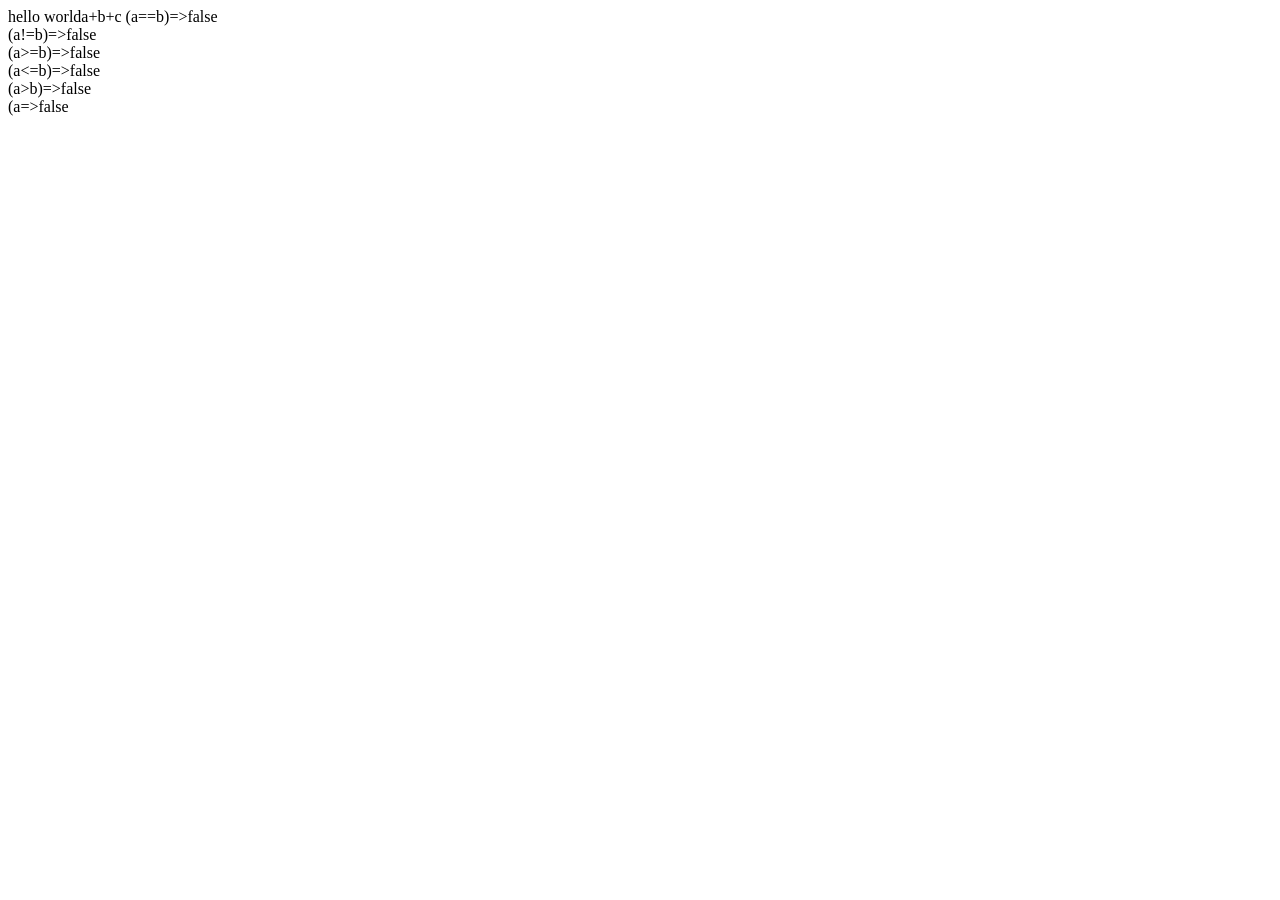
<file: index.html>
<!DOCTYPE html>
<html lang="en">
<head>
  <meta charset="UTF-8">
  <meta name="viewport" content="width=device-width, initial-scale=1.0">
  <title>LINKING</title>
</head>
<body>
  <div id="para"></div>
    <script src="./script.js"></script>
    <script src="./operator.js"></script>
    <script src="./loop.js"></script>
    <script src="./object.js"></script>
    <script src="./function.js"></script>
    <script src="./array.js"></script>


    
    <!--<button onclick="myFunction()">Try it</button>


    <p> click the following button to call the function</p>


    <form>
      <input type="button" onclick="sayHello('zara',7)" value ="SAY HELLO">
    </form>


    <p>use different parameter inside the function and then try ...</p>--->



</body>
</html>
</file>
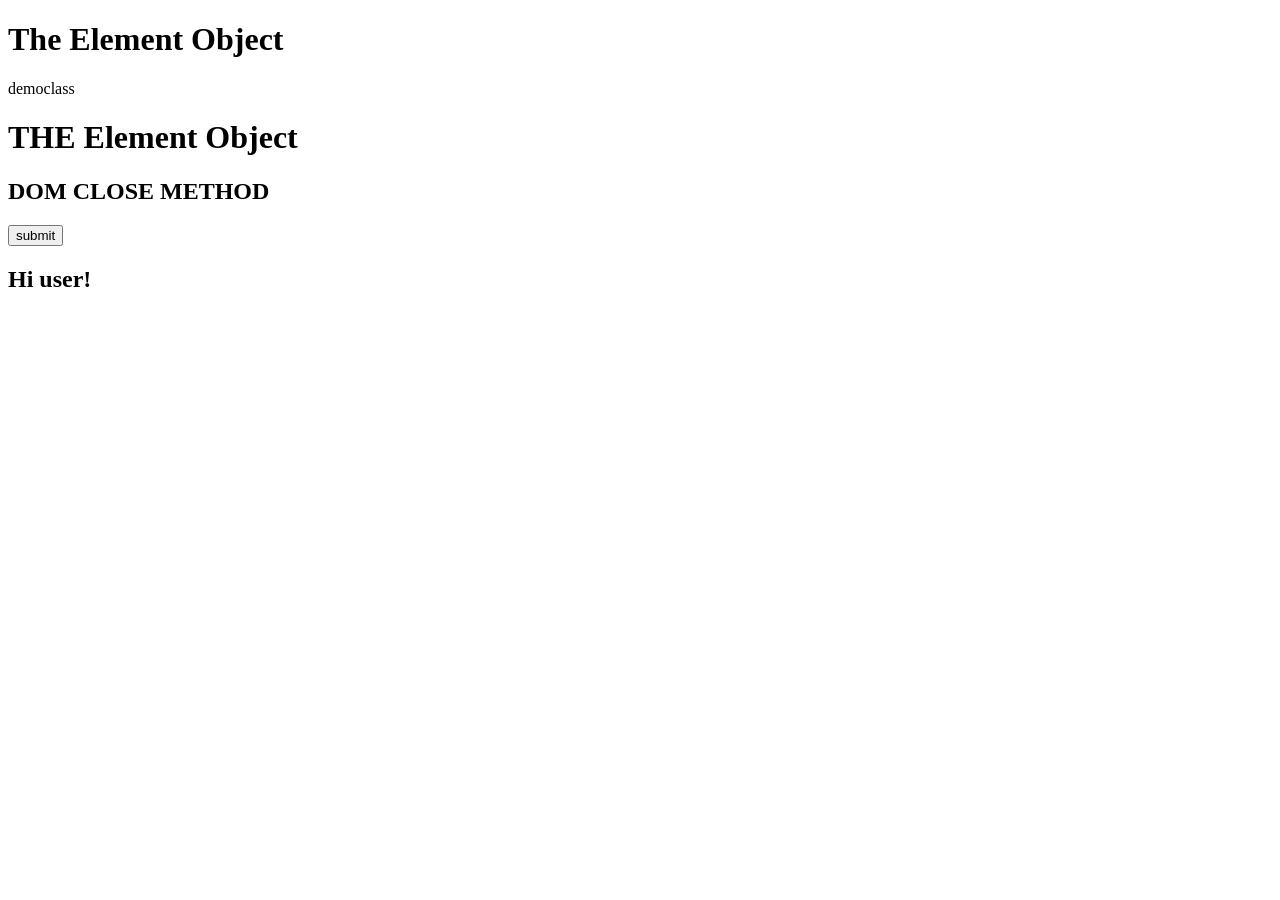
<file: DOM.html>
<!DOCTYPE html>
<html lang="en">
<head>
  <meta charset="UTF-8">
  <meta name="viewport" content="width=device-width, initial-scale=1.0">
  <title>Document</title>
</head>
<body>
  <h1 id="myH1" class="democlass"> The Element Object</h1>
<p id="demo"> </p>
<script>

const element = document.getElementById("myH1");
let text= element.getAttribute("class");
document.getElementById("demo").innerHTML=text;
</script>

<h1 id="myH1"> THE Element Object</h1>
<script>
function myfunction(){
  document.getElementById("myH1").setAttribute("class", "democlass");
} 
</script>


<h2> DOM CLOSE METHOD</h2>
<button onclick="practice()">submit</button> 
<script>
function practice(){
  document.open();
  document.write("<h1>practice</h1>");
  document.close();
}
</script>


<h2 id="text">Hi user!</h2>

<script>
const x=document.queryselector('input');
x.addEventListener('focus', onhandlefocus);
x.addEventListener('blur', onhandlefocus);

functiononhandlefocus(){x.style.background="red";}

function
onhandleblur(){x.style.backgroung="yellow";
  x.style.borderColor="blue";
}

</body>
</html>
</file>
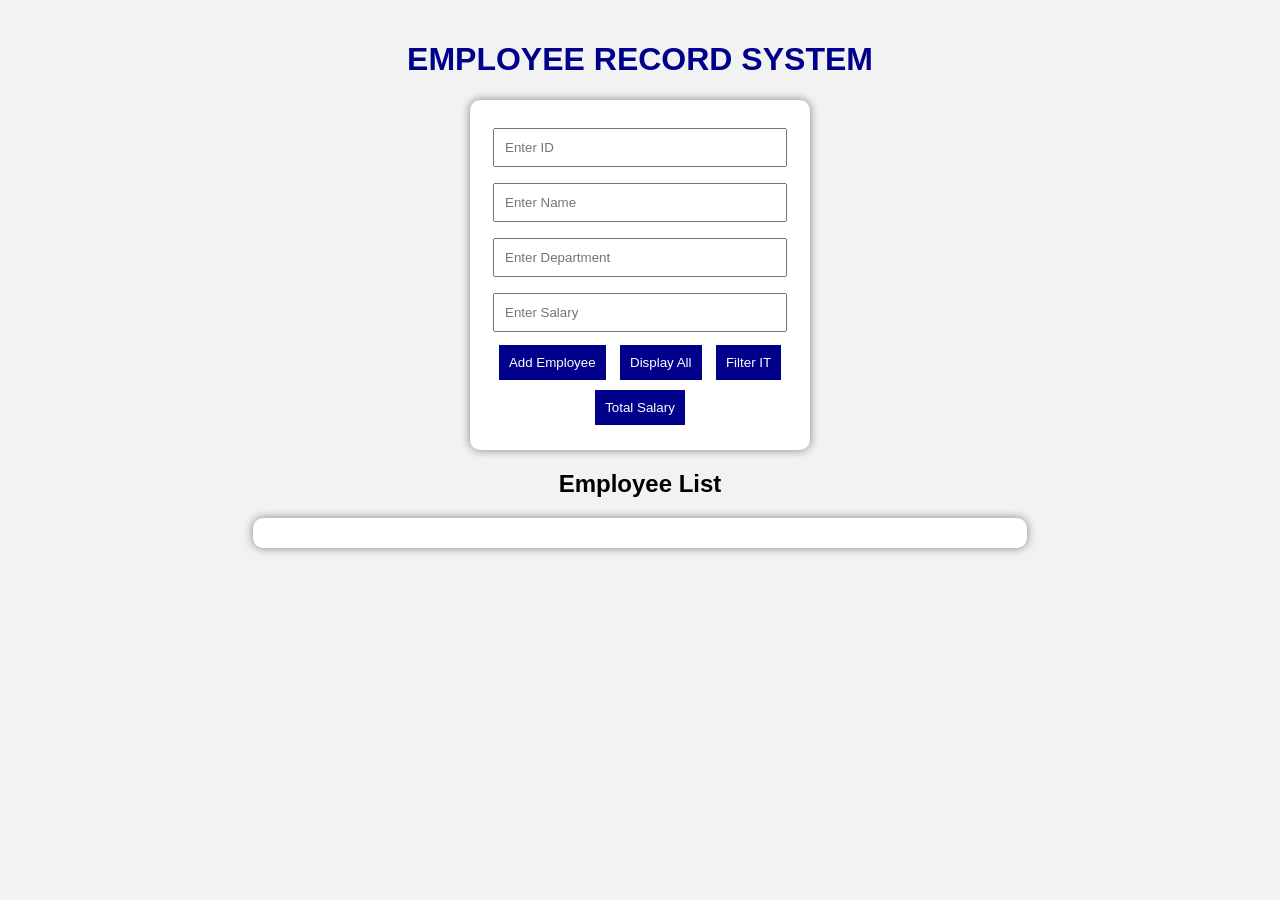
<file: PRACTICAL MT-1/experiment.html>
<!DOCTYPE html>
<html>
<head>
    <title>Employee Record</title>
    <link rel="stylesheet" href="experiment.css">
</head>
<body>

    <h1>EMPLOYEE RECORD SYSTEM</h1>

    <div class="form-box">
        <input type="text" id="id" placeholder="Enter ID">
        <input type="text" id="name" placeholder="Enter Name">
        <input type="text" id="department" placeholder="Enter Department">
        <input type="number" id="salary" placeholder="Enter Salary">

        <button onclick="addEmployee()">Add Employee</button>
        <button onclick="displayEmployees()">Display All</button>
        <button onclick="filterEmployees()">Filter IT</button>
        <button onclick="calculateSalary()">Total Salary</button>
    </div>

    <h2>Employee List</h2>
    <div id="output"></div>

    <script src="experiment.js"></script>
</body>
</html>
</file>
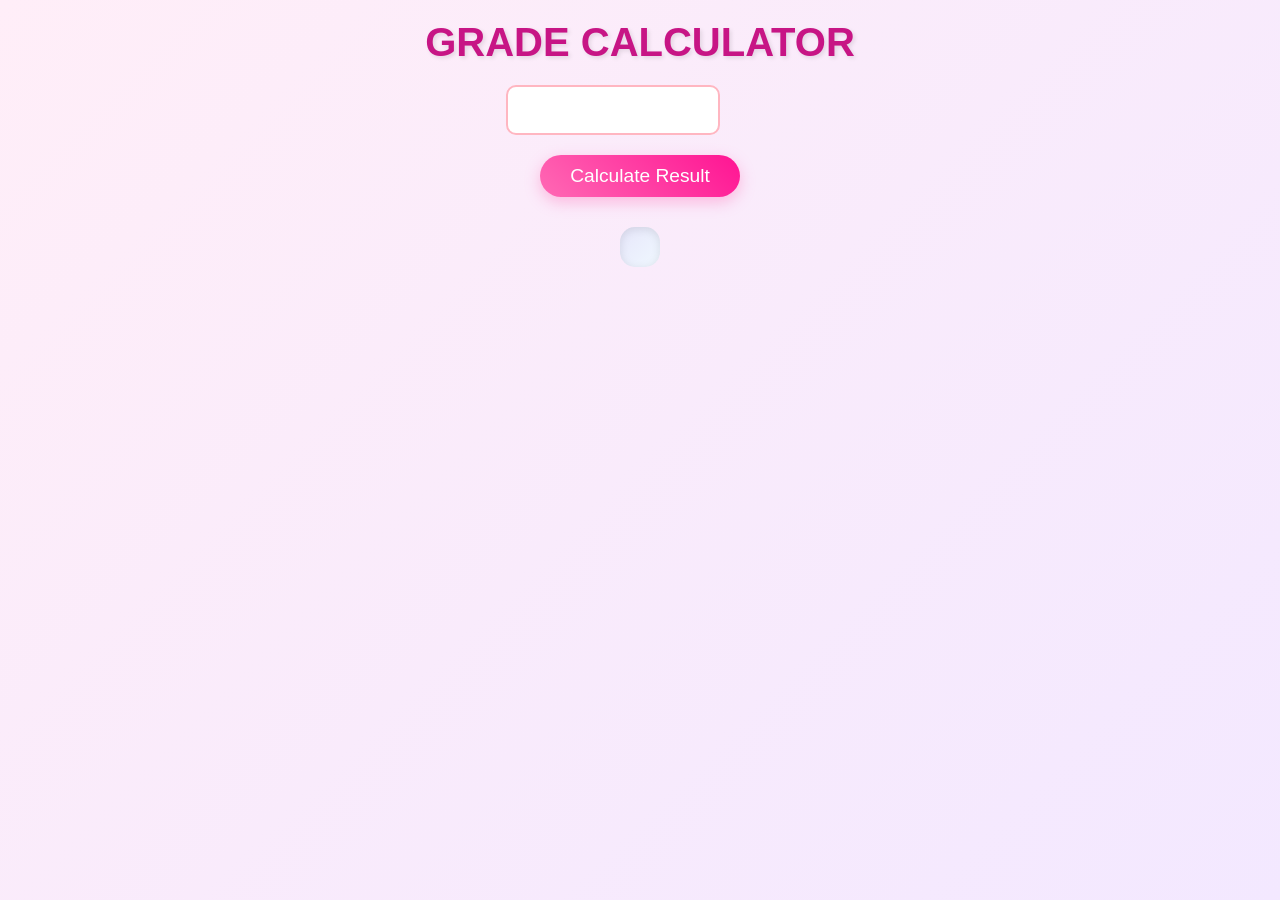
<file: practical/experiment1.html>
<!DOCTYPE html>
<html lang="en">
<head>
  <meta charset="UTF-8">
  <meta name="viewport" content="width=device-width, initial-scale=1.0">
  <title>Grade Calculator</title>
  <style>
        * {
            margin: 0;
            padding: 0;
            box-sizing: border-box;
        }

        body {
            font-family: 'Arial', sans-serif;
            background: linear-gradient(135deg, #ffeef8, #f3e8ff);
            min-height: 100vh;
            display: flex;
            flex-direction: column;
            align-items: center;
            padding: 20px;
        }

        h1 {
            color: #c71585;
            font-size: 2.5em;
            margin-bottom: 20px;
            text-shadow: 2px 2px 4px rgba(0,0,0,0.1);
        }

        .container {
            background: rgba(255, 255, 255, 0.9);
            padding: 30px;
            border-radius: 20px;
            box-shadow: 0 10px 30px rgba(0,0,0,0.2);
            text-align: center;
            max-width: 500px;
            width: 100%;
        }

        label {
            display: block;
            margin: 15px 0 5px;
            color: #8b008b;
            font-weight: bold;
            font-size: 1.1em;
        }

        input[type="number"] {
            width: 80%;
            padding: 12px;
            border: 2px solid #ffb6c1;
            border-radius: 10px;
            font-size: 1.2em;
            text-align: center;
            transition: border-color 0.3s;
        }

        input[type="number"]:focus {
            outline: none;
            border-color: #ff69b4;
        }

        button {
            background: linear-gradient(45deg, #ff69b4, #ff1493);
            color: white;
            border: none;
            padding: 10px 30px;
            font-size: 1.2em;
            border-radius: 50px;
            cursor: pointer;
            margin-top: 20px;
            box-shadow: 0 5px 15px rgba(255, 105, 180, 0.4);
            transition: transform 0.3s;
        }

        button:hover {
            transform: scale(1.05);
        }

        #result {
            margin-top: 30px;
            padding: 20px;
            background: linear-gradient(135deg, #e6e6fa, #f0f8ff);
            border-radius: 15px;
            font-size: 1.3em;
            color: #4b0082;
            line-height: 1.6;
            box-shadow: inset 0 2px 10px rgba(0,0,0,0.1);
        }
    </style>
</head>
<body>
  <h1>GRADE CALCULATOR</h1>
  <form action="#">
    <input type="number" id="subjects">
  </form>
  <button onclick="calculateResult()">Calculate Result</button>
  <div id="result"></div>
  <script src="./experiment1.js"></script>
</body>
</html>
</file>
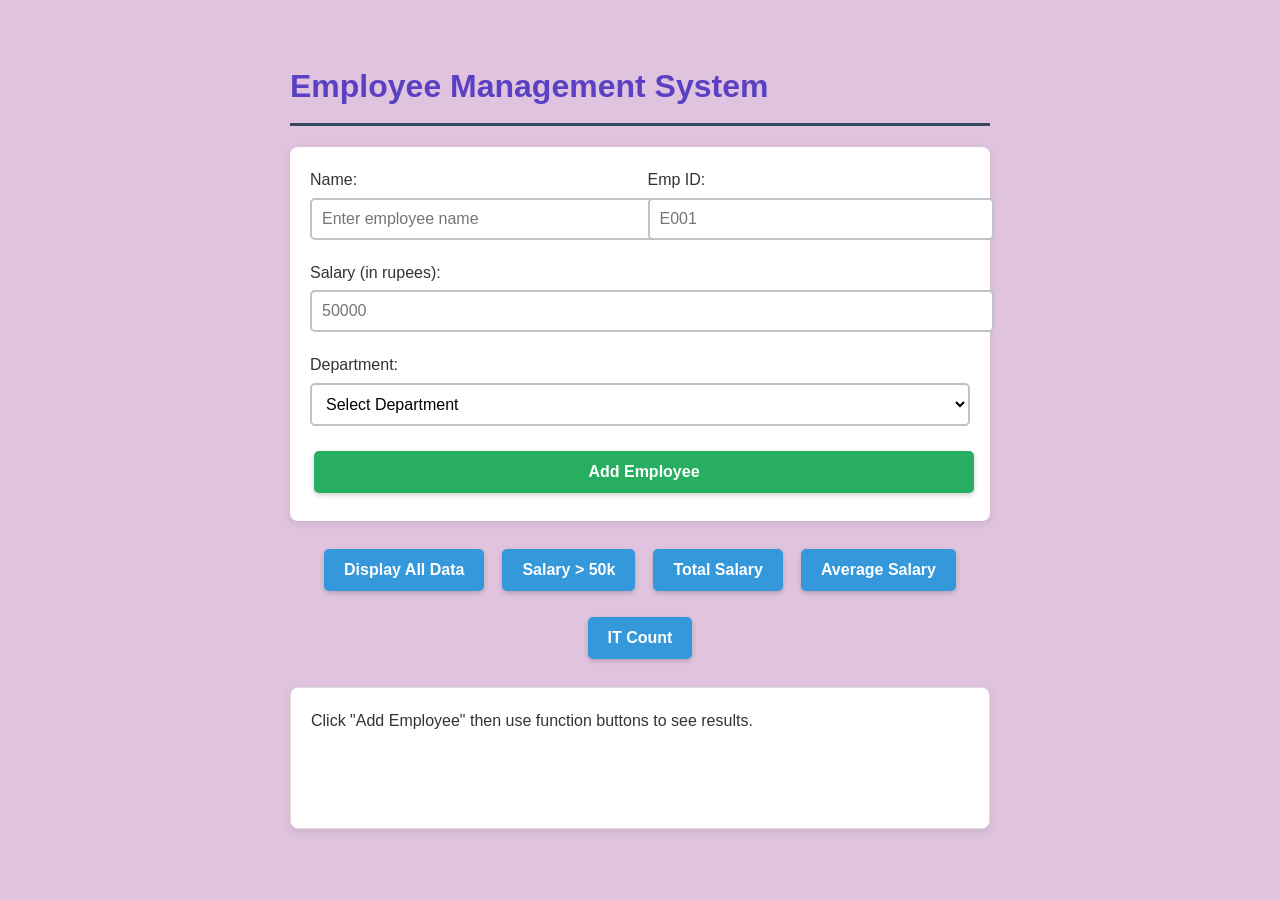
<file: practical/experiment2.html>
<!DOCTYPE html>
<html lang="en">
<head>
    <meta charset="UTF-8">
    <meta name="viewport" content="width=device-width, initial-scale=1.0">
    <title>Employee Management System</title>
    <style>
      
        body { 
            font-family: Arial, sans-serif; 
            max-width: 700px; margin: 20px auto; padding: 20px; 
            background: #e0c4df; color: #333; line-height: 1.6;
        }
        h1 { color: #5a40c2; border-bottom: 3px solid #34495e; padding-bottom: 10px; }
        input, select { 
            padding: 10px; margin: 5px 0; border: 2px solid #bdc3c7; border-radius: 5px; 
            width: 100%; font-size: 16px; background: white;
        }
        input:focus, select:focus { border-color: #3498db; outline: none; box-shadow: 0 0 5px rgba(52,152,219,0.3); }
        button { 
            padding: 12px 20px; margin: 8px 4px; border: none; border-radius: 5px; 
            font-size: 16px; font-weight: bold; cursor: pointer; background: #3498db; color: white;
            box-shadow: 0 2px 5px rgba(0,0,0,0.2);
        }
        button:hover { background: #2980b9; transform: translateY(-1px); }
        .btn-group { display: flex; flex-wrap: wrap; gap: 10px; justify-content: center; margin: 20px 0; }
        #output { 
            margin-top: 20px; padding: 20px; background: white; border: 1px solid #ddd; 
            border-radius: 8px; box-shadow: 0 3px 10px rgba(0,0,0,0.1); min-height: 100px;
        }
        .employee-card { 
            background: #ecf0f1; padding: 12px; margin: 8px 0; border-radius: 6px; 
            border-left: 4px solid #3498db; font-family: monospace;
        }
        .high-salary { border-left-color: #27ae60; background: #d5f4e6; }
        .total-box, .avg-box, .count-box { 
            text-align: center; padding: 25px; margin: 10px 0; border-radius: 8px; font-size: 1.4em; font-weight: bold;
        }
        .total-box { background: #e8f8f5; border: 2px solid #27ae60; color: #27ae60; }
        .avg-box { background: #fef9e7; border: 2px solid #f39c12; color: #e67e22; }
        .count-box { background: #f8f9fa; border: 2px solid #7f8c8d; color: #34495e; }
        @media (max-width: 600px) { body { padding: 10px; } button { width: 100%; } }
    </style>
</head>
<body>
    <h1>Employee Management System</h1>
    
    <form style="background: white; padding: 20px; border-radius: 8px; box-shadow: 0 2px 8px rgba(0,0,0,0.1);">
        <div style="display: grid; grid-template-columns: 1fr 1fr; gap: 15px;">
            <div>
                <label>Name:</label><br>
                <input type="text" id="name" placeholder="Enter employee name">
            </div>
            <div>
                <label>Emp ID:</label><br>
                <input type="text" id="empid" placeholder="E001">
            </div>
        </div>
        <div style="margin-top: 15px;">
            <label>Salary (in rupees):</label><br>
            <input type="number" id="salary" placeholder="50000">
        </div>
        <div style="margin-top: 15px;">
            <label>Department:</label><br>
            <select id="department">
                <option value="">Select Department</option>
                <option value="IT">IT</option>
                <option value="HR">HR</option>
                <option value="Finance">Finance</option>
                <option value="Marketing">Marketing</option>
            </select>
        </div>
        <button type="button" onclick="addemployee()" style="width: 100%; margin-top: 20px; background: #27ae60;">Add Employee</button>
    </form>

    <div class="btn-group">
        <button onclick="displayEmployees()">Display All Data</button>
        <button onclick="filterSalary()"> Salary > 50k</button>
        <button onclick="totalSalary()">Total Salary</button>
        <button onclick="avgSalary()"> Average Salary</button>
        <button onclick="countDept()">IT Count</button>
    </div>

    <div id="output">Click "Add Employee" then use function buttons to see results.</div>

    
  <script src="./experiment2.js"></script>
</body>
</html>
</file>
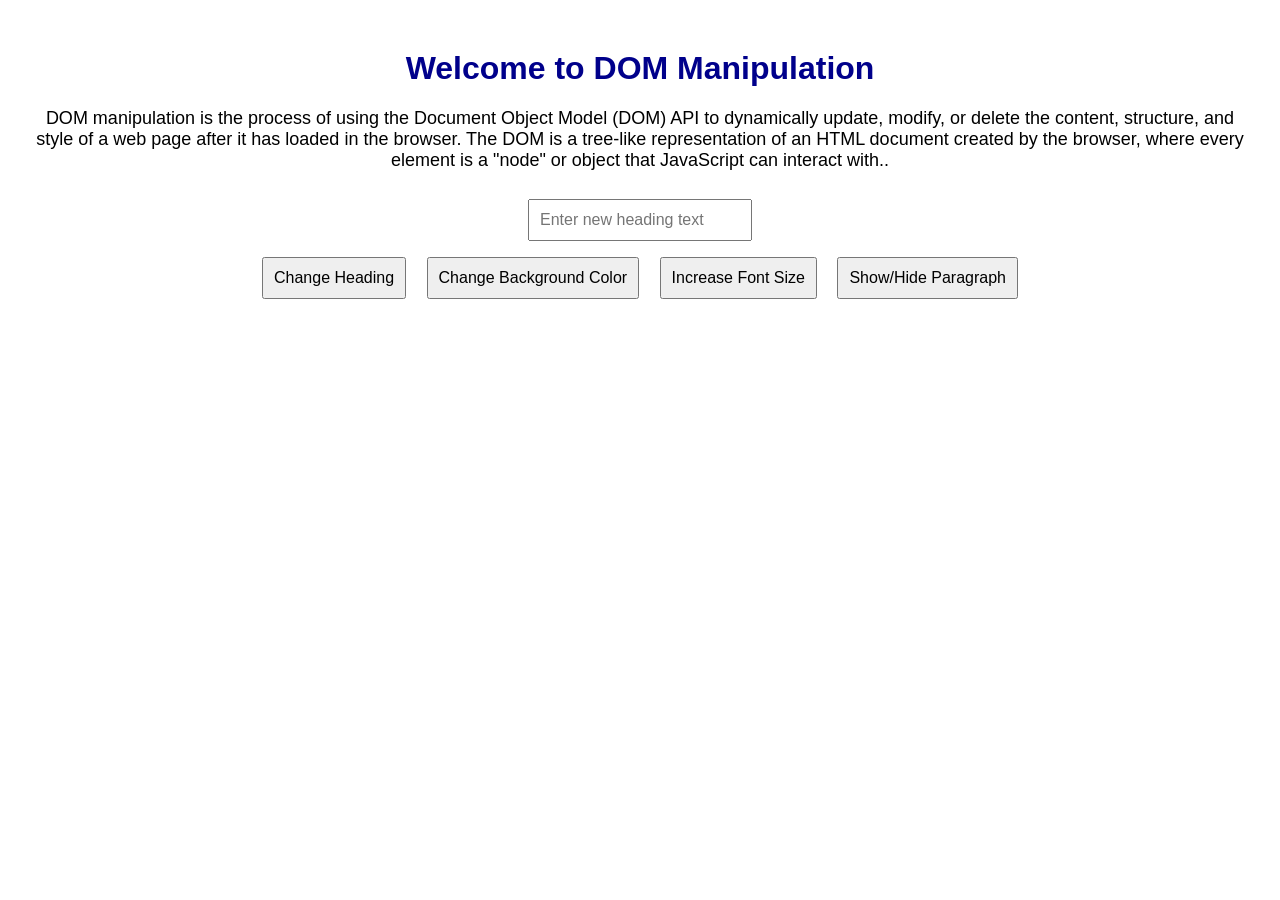
<file: practical/experiment3.html>
<!DOCTYPE html>
<html lang="en">
<head>
  <meta charset="UTF-8">
  <meta name="viewport" content="width=device-width, initial-scale=1.0">
  <title>DOM Manipulation</title>
  <style>
    body {
      font-family: Arial, sans-serif;
      text-align: center;
      margin-top: 50px;
      transition: background-color 0.3s ease;
    }
    h1 {
      color: darkblue;
    }
    p {
      font-size: 18px;
      margin: 20px;
    }
    input, button {
      padding: 10px;
      margin: 8px;
      font-size: 16px;
    }
  </style>
</head>
<body>

  <h1 id="heading">Welcome to DOM Manipulation</h1>
  <p id="para">DOM manipulation is the process of using the Document Object Model (DOM) API to dynamically update, modify, or delete the content, structure, and style of a web page after it has loaded in the browser.
The DOM is a tree-like representation of an HTML document created by the browser, where every element is a "node" or object that JavaScript can interact with..</p>

  <input type="text" id="textInput" placeholder="Enter new heading text">

  <br>

  <button id="changeTextBtn">Change Heading</button>
  <button id="bgColorBtn">Change Background Color</button>
  <button id="fontSizeBtn">Increase Font Size</button>
  <button id="toggleParaBtn">Show/Hide Paragraph</button>

  <script src="./experiment3.js"></script>

</body>
</html>
</file>
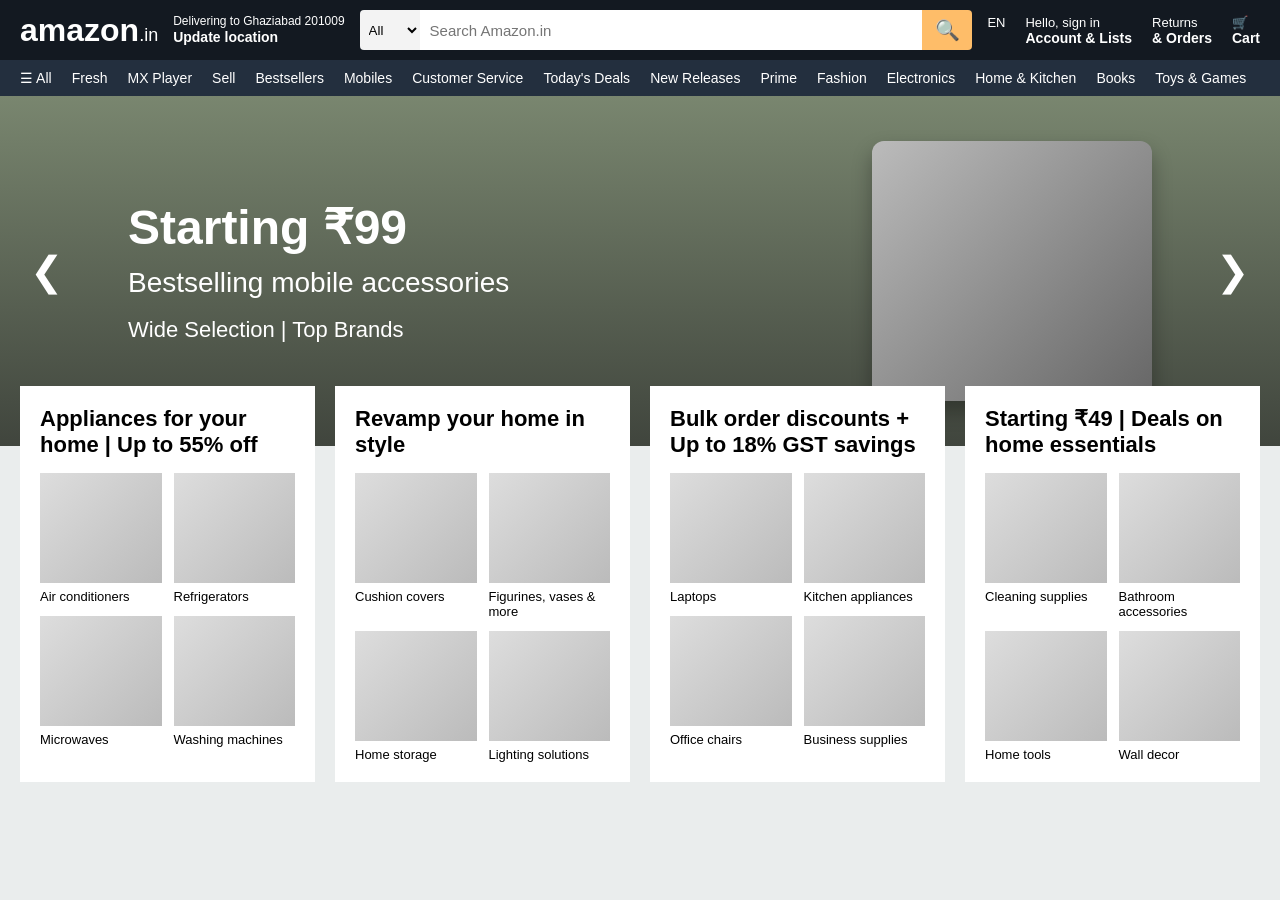
<file: project/amazon.html>
<!DOCTYPE html>
<html lang="en">
<head>
  <meta charset="UTF-8" />
  <meta name="viewport" content="width=device-width, initial-scale=1.0" />
  <title>Amazon Clone UI</title>
  <style>
    *{
      margin:0;
      padding:0;
      box-sizing:border-box;
      font-family:Arial, sans-serif;
    }

    body{
      background:#eaeded;
    }

    .navbar{
      background:#131921;
      color:white;
      display:flex;
      align-items:center;
      justify-content:space-between;
      padding:10px 20px;
      gap:15px;
    }

    .logo{
      font-size:32px;
      font-weight:bold;
      color:white;
    }

    .logo span{
      font-size:18px;
      font-weight:normal;
    }

    .address{
      font-size:12px;
      line-height:1.2;
    }

    .address strong{
      display:block;
      font-size:14px;
    }

    .search-box{
      flex:1;
      display:flex;
      height:40px;
      border-radius:4px;
      overflow:hidden;
    }

    .search-box select{
      width:60px;
      border:none;
      padding:5px;
      background:#f3f3f3;
    }

    .search-box input{
      flex:1;
      border:none;
      padding:10px;
      font-size:15px;
    }

    .search-box button{
      width:50px;
      border:none;
      background:#febd69;
      font-size:20px;
      cursor:pointer;
    }

    .nav-links{
      display:flex;
      gap:20px;
      font-size:13px;
    }

    .nav-links div strong{
      display:block;
      font-size:14px;
    }

    .menu-bar{
      background:#232f3e;
      color:white;
      display:flex;
      gap:20px;
      padding:10px 20px;
      font-size:14px;
      overflow-x:auto;
    }

    .hero{
      position:relative;
      height:350px;
      background:linear-gradient(to bottom,#79866f,#40453d);
      display:flex;
      align-items:center;
      justify-content:center;
      color:white;
      overflow:hidden;
    }

    .hero-content{
      width:80%;
      display:flex;
      justify-content:space-between;
      align-items:center;
    }

    .hero-text h1{
      font-size:48px;
      margin-bottom:10px;
    }

    .hero-text p{
      font-size:28px;
      line-height:1.3;
    }

    .hero-text small{
      display:block;
      margin-top:15px;
      font-size:22px;
    }

    .hero-image{
      width:280px;
      height:260px;
      background:linear-gradient(135deg,#bbb,#666);
      border-radius:12px;
      box-shadow:0 10px 20px rgba(0,0,0,0.3);
    }

    .arrow{
      position:absolute;
      top:50%;
      transform:translateY(-50%);
      font-size:40px;
      color:white;
      cursor:pointer;
      user-select:none;
      padding:10px;
    }

    .left-arrow{ left:20px; }
    .right-arrow{ right:20px; }

    .products{
      display:grid;
      grid-template-columns:repeat(4,1fr);
      gap:20px;
      padding:20px;
      margin-top:-80px;
      position:relative;
      z-index:2;
    }

    .box{
      background:white;
      padding:20px;
      min-height:380px;
    }

    .box h2{
      font-size:22px;
      margin-bottom:15px;
    }

    .box-grid{
      display:grid;
      grid-template-columns:1fr 1fr;
      gap:12px;
    }

    .item{
      font-size:13px;
    }

    .item-image{
      width:100%;
      height:110px;
      background:linear-gradient(135deg,#ddd,#bbb);
      margin-bottom:6px;
    }

    @media(max-width:1100px){
      .products{
        grid-template-columns:repeat(2,1fr);
      }
    }

    @media(max-width:768px){
      .navbar{
        flex-wrap:wrap;
      }

      .nav-links,
      .address{
        display:none;
      }

      .products{
        grid-template-columns:1fr;
        margin-top:0;
      }

      .hero{
        height:auto;
        padding:40px 20px;
      }

      .hero-content{
        flex-direction:column;
        gap:20px;
        text-align:center;
      }

      .hero-text h1{
        font-size:36px;
      }

      .hero-text p{
        font-size:22px;
      }
    }
  </style>
</head>
<body>

  <div class="navbar">
    <div class="logo">amazon<span>.in</span></div>

    <div class="address">
      Delivering to Ghaziabad 201009
      <strong>Update location</strong>
    </div>

    <div class="search-box">
      <select>
        <option>All</option>
      </select>
      <input type="text" placeholder="Search Amazon.in">
      <button>🔍</button>
    </div>

    <div class="nav-links">
      <div>EN</div>
      <div>Hello, sign in<strong>Account & Lists</strong></div>
      <div>Returns<strong>& Orders</strong></div>
      <div>🛒<strong>Cart</strong></div>
    </div>
  </div>

  <div class="menu-bar">
    <div>☰ All</div>
    <div>Fresh</div>
    <div>MX Player</div>
    <div>Sell</div>
    <div>Bestsellers</div>
    <div>Mobiles</div>
    <div>Customer Service</div>
    <div>Today's Deals</div>
    <div>New Releases</div>
    <div>Prime</div>
    <div>Fashion</div>
    <div>Electronics</div>
    <div>Home & Kitchen</div>
    <div>Books</div>
    <div>Toys & Games</div>
  </div>

  <div class="hero" id="hero">
    <div class="arrow left-arrow" onclick="prevSlide()">❮</div>

    <div class="hero-content">
      <div class="hero-text">
        <h1 id="heroTitle">Starting ₹99</h1>
        <p id="heroText">Bestselling mobile accessories</p>
        <small id="heroSub">Wide Selection | Top Brands</small>
      </div>
      <div class="hero-image"></div>
    </div>

    <div class="arrow right-arrow" onclick="nextSlide()">❯</div>
  </div>

  <div class="products">
    <div class="box">
      <h2>Appliances for your home | Up to 55% off</h2>
      <div class="box-grid">
        <div class="item"><div class="item-image"></div>Air conditioners</div>
        <div class="item"><div class="item-image"></div>Refrigerators</div>
        <div class="item"><div class="item-image"></div>Microwaves</div>
        <div class="item"><div class="item-image"></div>Washing machines</div>
      </div>
    </div>

    <div class="box">
      <h2>Revamp your home in style</h2>
      <div class="box-grid">
        <div class="item"><div class="item-image"></div>Cushion covers</div>
        <div class="item"><div class="item-image"></div>Figurines, vases & more</div>
        <div class="item"><div class="item-image"></div>Home storage</div>
        <div class="item"><div class="item-image"></div>Lighting solutions</div>
      </div>
    </div>

    <div class="box">
      <h2>Bulk order discounts + Up to 18% GST savings</h2>
      <div class="box-grid">
        <div class="item"><div class="item-image"></div>Laptops</div>
        <div class="item"><div class="item-image"></div>Kitchen appliances</div>
        <div class="item"><div class="item-image"></div>Office chairs</div>
        <div class="item"><div class="item-image"></div>Business supplies</div>
      </div>
    </div>

    <div class="box">
      <h2>Starting ₹49 | Deals on home essentials</h2>
      <div class="box-grid">
        <div class="item"><div class="item-image"></div>Cleaning supplies</div>
        <div class="item"><div class="item-image"></div>Bathroom accessories</div>
        <div class="item"><div class="item-image"></div>Home tools</div>
        <div class="item"><div class="item-image"></div>Wall decor</div>
      </div>
    </div>
  </div>
  <script src="./amazon.js"></script>
</body>
</html>
</file>
<file: PRACTICAL MT-1/experiment.css>
body {
    font-family: Arial, sans-serif;
    background-color: #f2f2f2;
    text-align: center;
    margin: 0;
    padding: 20px;
}

h1 {
    color: darkblue;
}

.form-box {
    background: white;
    padding: 20px;
    width: 300px;
    margin: auto;
    box-shadow: 0 0 10px gray;
    border-radius: 10px;
}

input {
    width: 90%;
    padding: 10px;
    margin: 8px 0;
}

button {
    margin: 5px;
    padding: 10px;
    background-color: darkblue;
    color: white;
    border: none;
    cursor: pointer;
}

button:hover {
    background-color: green;
}

#output {
    margin-top: 20px;
    padding: 15px;
    background: white;
    width: 60%;
    margin-left: auto;
    margin-right: auto;
    box-shadow: 0 0 10px gray;
    border-radius: 10px;
}
</file>
